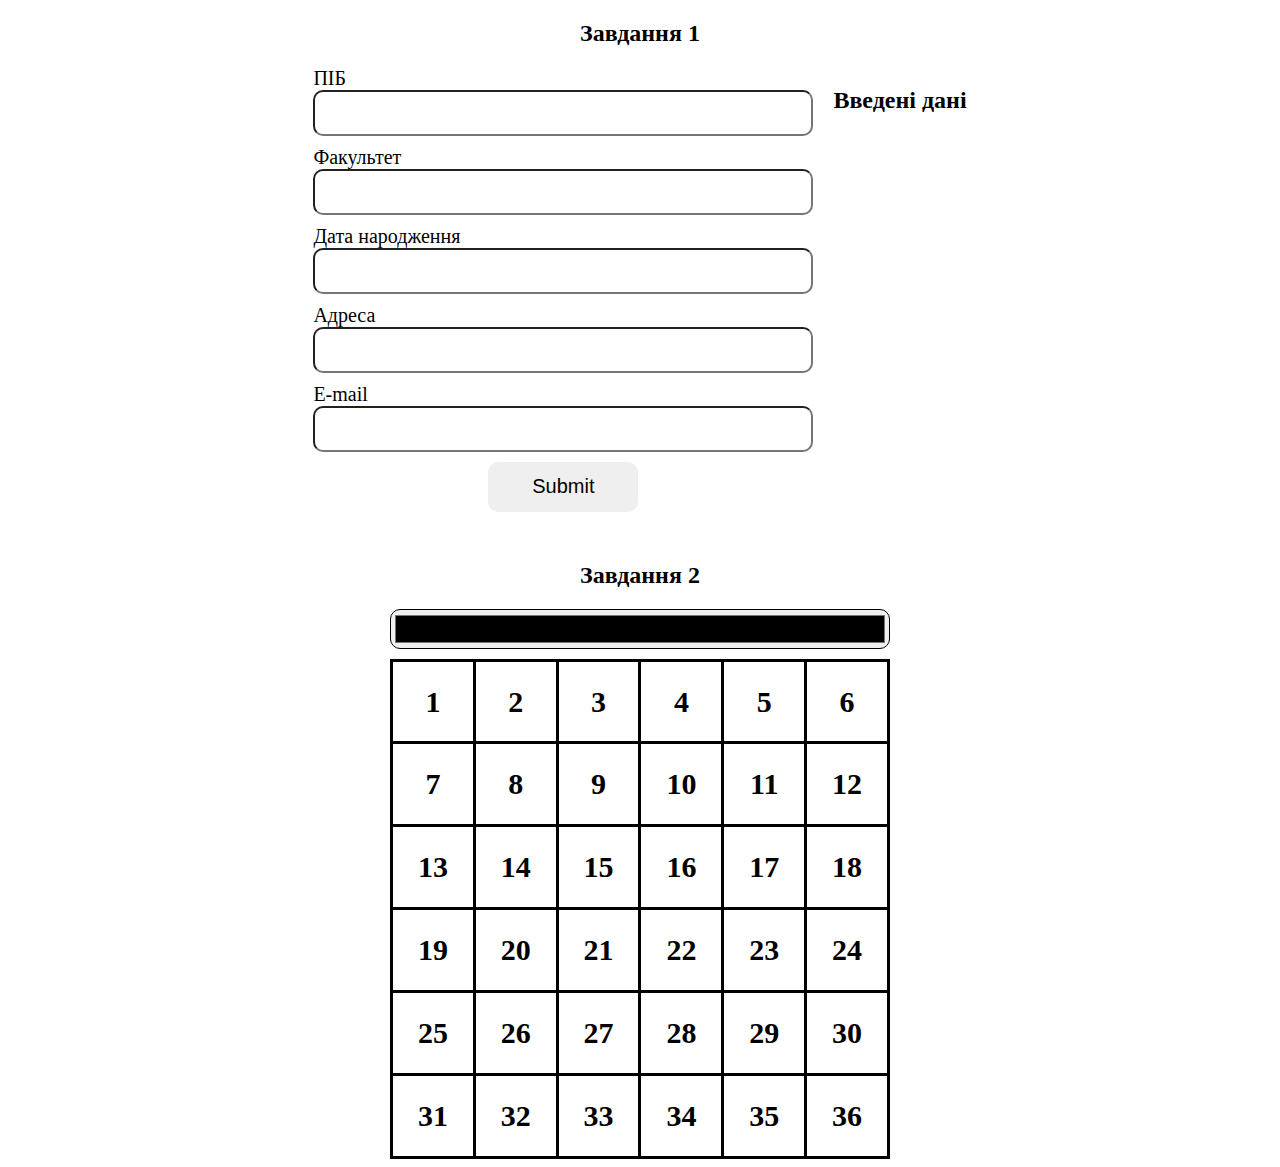
<file: index.html>
<!DOCTYPE html>
<html lang="en">
  <head>
    <meta charset="UTF-8" />
    <meta http-equiv="X-UA-Compatible" content="IE=edge" />
    <meta name="viewport" content="width=device-width, initial-scale=1.0" />
    <meta name="keywords" content="Бистріцький, ІА-93, Артем" />
    <meta name="description" content="Інформація про студентку, Артема Бистріцького" />
    <link rel="stylesheet" href="./css/style.css" />
    <title>Бистріцький А.І., ІА-93, Лаб 6, Варіант 5</title>
  </head>
  <body>
    <h2>Завдання 1</h2>
    <div class="container-form">
      <form class="info-form">
        <label for="initials">ПІБ</label>
        <input type="text" id="initials" />

        <label for="faculty">Факультет</label>
        <input type="text" id="faculty" />

        <label for="date">Дата народження</label>
        <input type="text" id="date" />

        <label for="address">Адреса</label>
        <input type="text" id="address" />

        <label for="mail">E-mail</label>
        <input type="text" id="mail" />

        <button type="submit">Submit</button>
      </form>

      <div class="data">
        <h2>Введені дані</h2>
        <p id="data-initials"></p>
        <p id="data-faculty"></p>
        <p id="data-date"></p>
        <p id="data-address"></p>
        <p id="data-mail"></p>
      </div>
    </div>

    <h2>Завдання 2</h2>

    <div class="container-table">
      <input type="color" class="color-picker" />

      <table>
        <tr>
          <td>1</td>
          <td>2</td>
          <td>3</td>
          <td>4</td>
          <td class="my-variant">5</td>
          <td>6</td>
        </tr>
        <tr>
          <td>7</td>
          <td>8</td>
          <td>9</td>
          <td>10</td>
          <td>11</td>
          <td>12</td>
        </tr>
        <tr>
          <td>13</td>
          <td>14</td>
          <td>15</td>
          <td>16</td>
          <td>17</td>
          <td>18</td>
        </tr>
        <tr>
          <td>19</td>
          <td>20</td>
          <td>21</td>
          <td>22</td>
          <td>23</td>
          <td>24</td>
        </tr>
        <tr>
          <td>25</td>
          <td>26</td>
          <td>27</td>
          <td>28</td>
          <td>29</td>
          <td>30</td>
        </tr>
        <tr>
          <td>31</td>
          <td>32</td>
          <td>33</td>
          <td>34</td>
          <td>35</td>
          <td>36</td>
        </tr>
      </table>
    </div>
    <script src="./script.js"></script>
  </body>
</html>
</file>
<file: css/style.css>
/* Завдання 1 */

h2 {
  text-align: center;
}

.container-form {
  display: flex;
  justify-content: center;

  padding-bottom: 30px;
}

.info-form {
  display: flex;
  flex-direction: column;

  width: 500px;

  font-size: 20px;
}

input {
  height: 40px;

  border-radius: 10px;
  /* border: 1px solid black; */
  outline: none;
  margin-bottom: 10px;

  font-size: 20px;
}

button {
  width: 150px;
  height: 50px;

  margin-left: auto;
  margin-right: auto;

  border-radius: 10px;
  border-style: none;

  font-size: 20px;

  cursor: pointer;
}

button:hover,
button:focus {
  background-color: black;
  color: white;
}

.error-input {
  border: 2px solid red;
}

.success-input {
  border: 2px solid green;
}

.data {
  margin-left: 20px;
}

/* Завдання 2 */

table,
tr,
td {
  border: 3px solid black;
}

table {
  margin-left: auto;
  margin-right: auto;

  width: 500px;
  height: 500px;
  border-collapse: collapse;

  font-size: 30px;
  font-weight: bold;

  text-align: center;
}

.my-variant:hover {
  cursor: pointer;
}

.color-picker {
  width: 500px;
  display: block;

  margin-left: auto;
  margin-right: auto;
}
</file>
